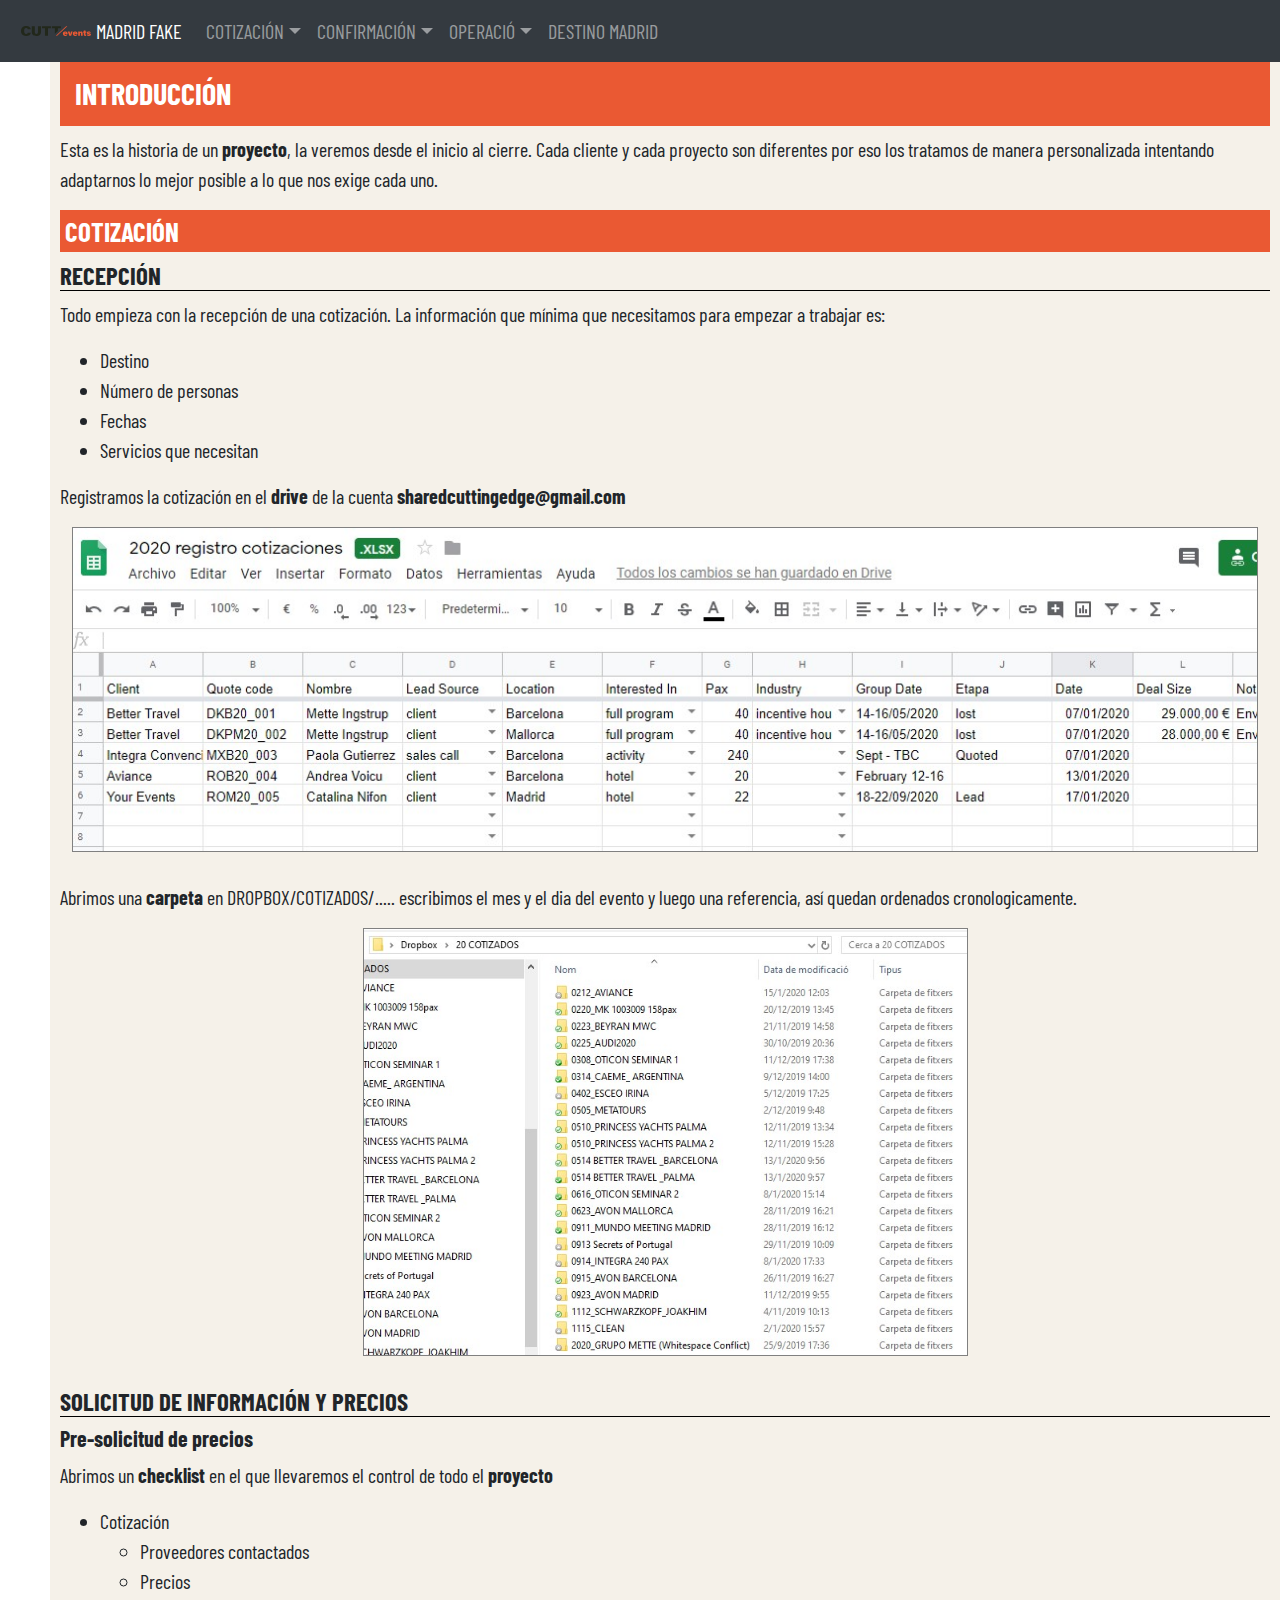
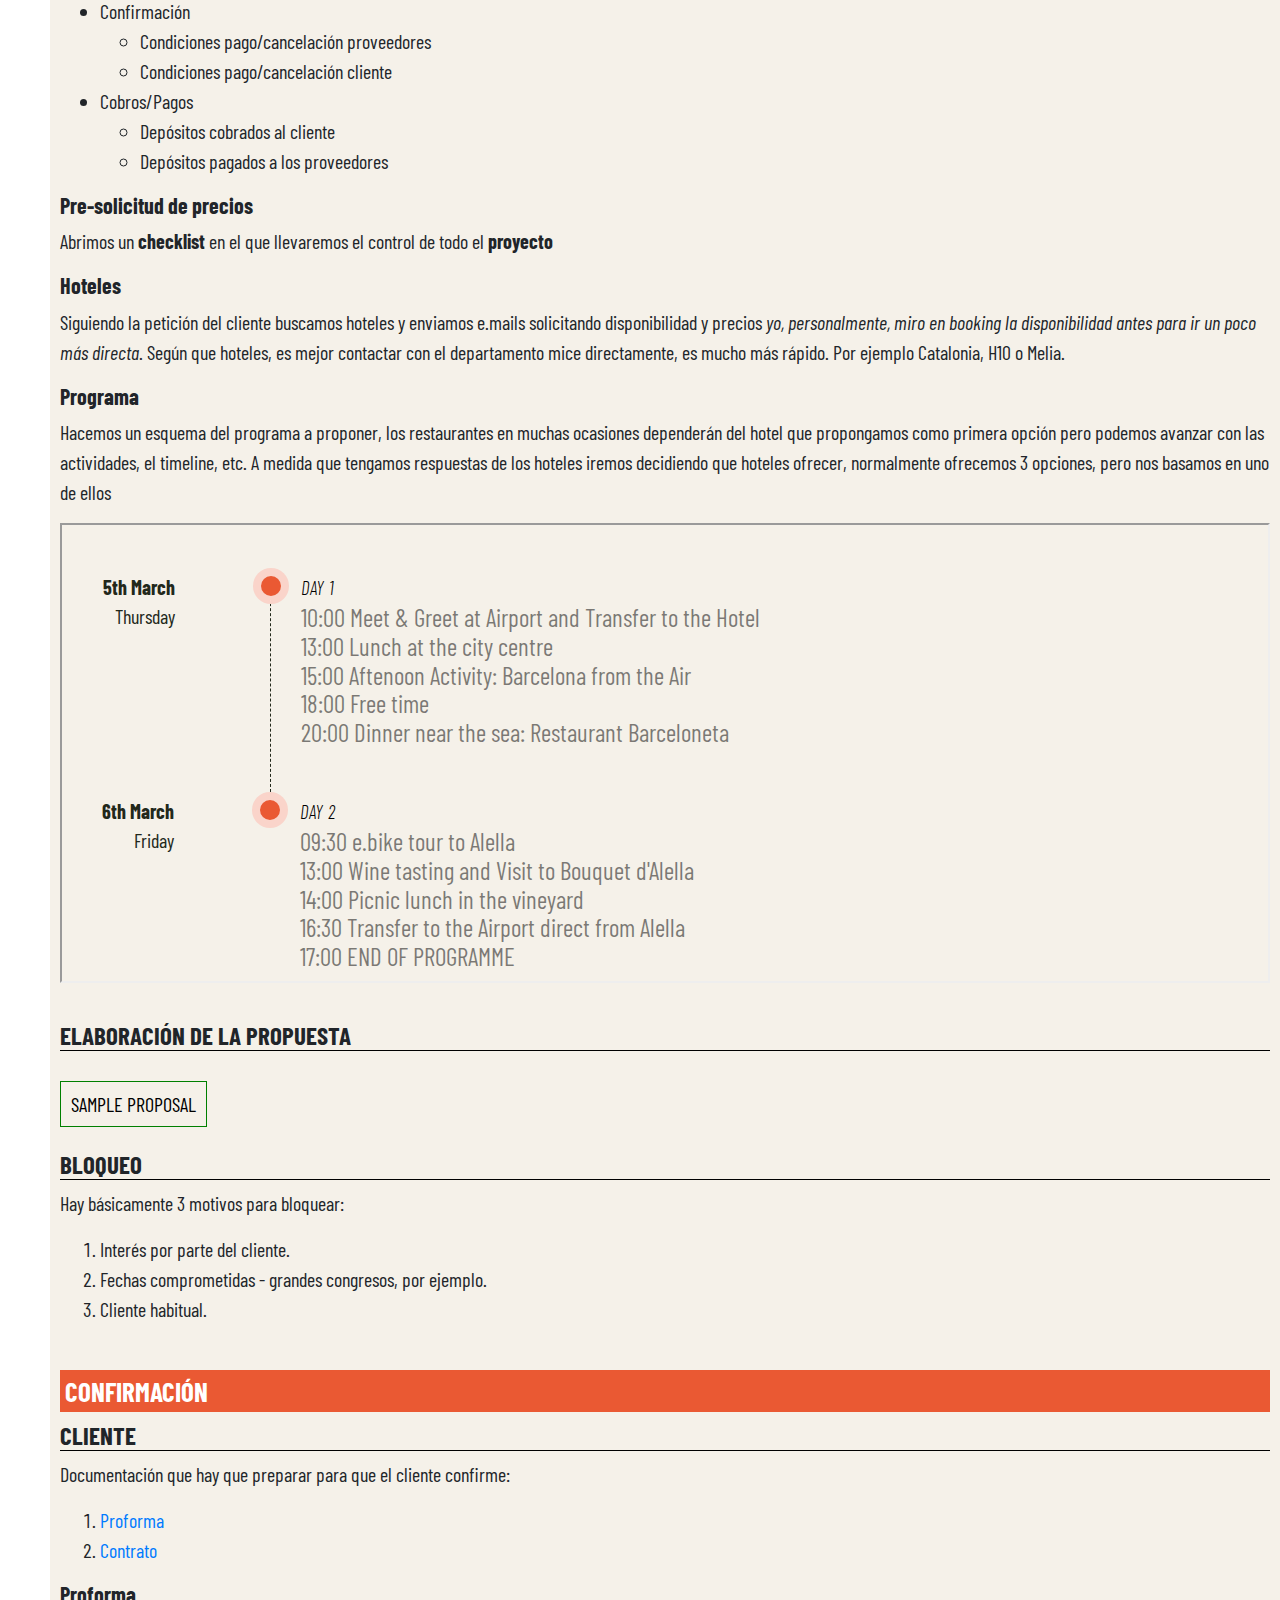
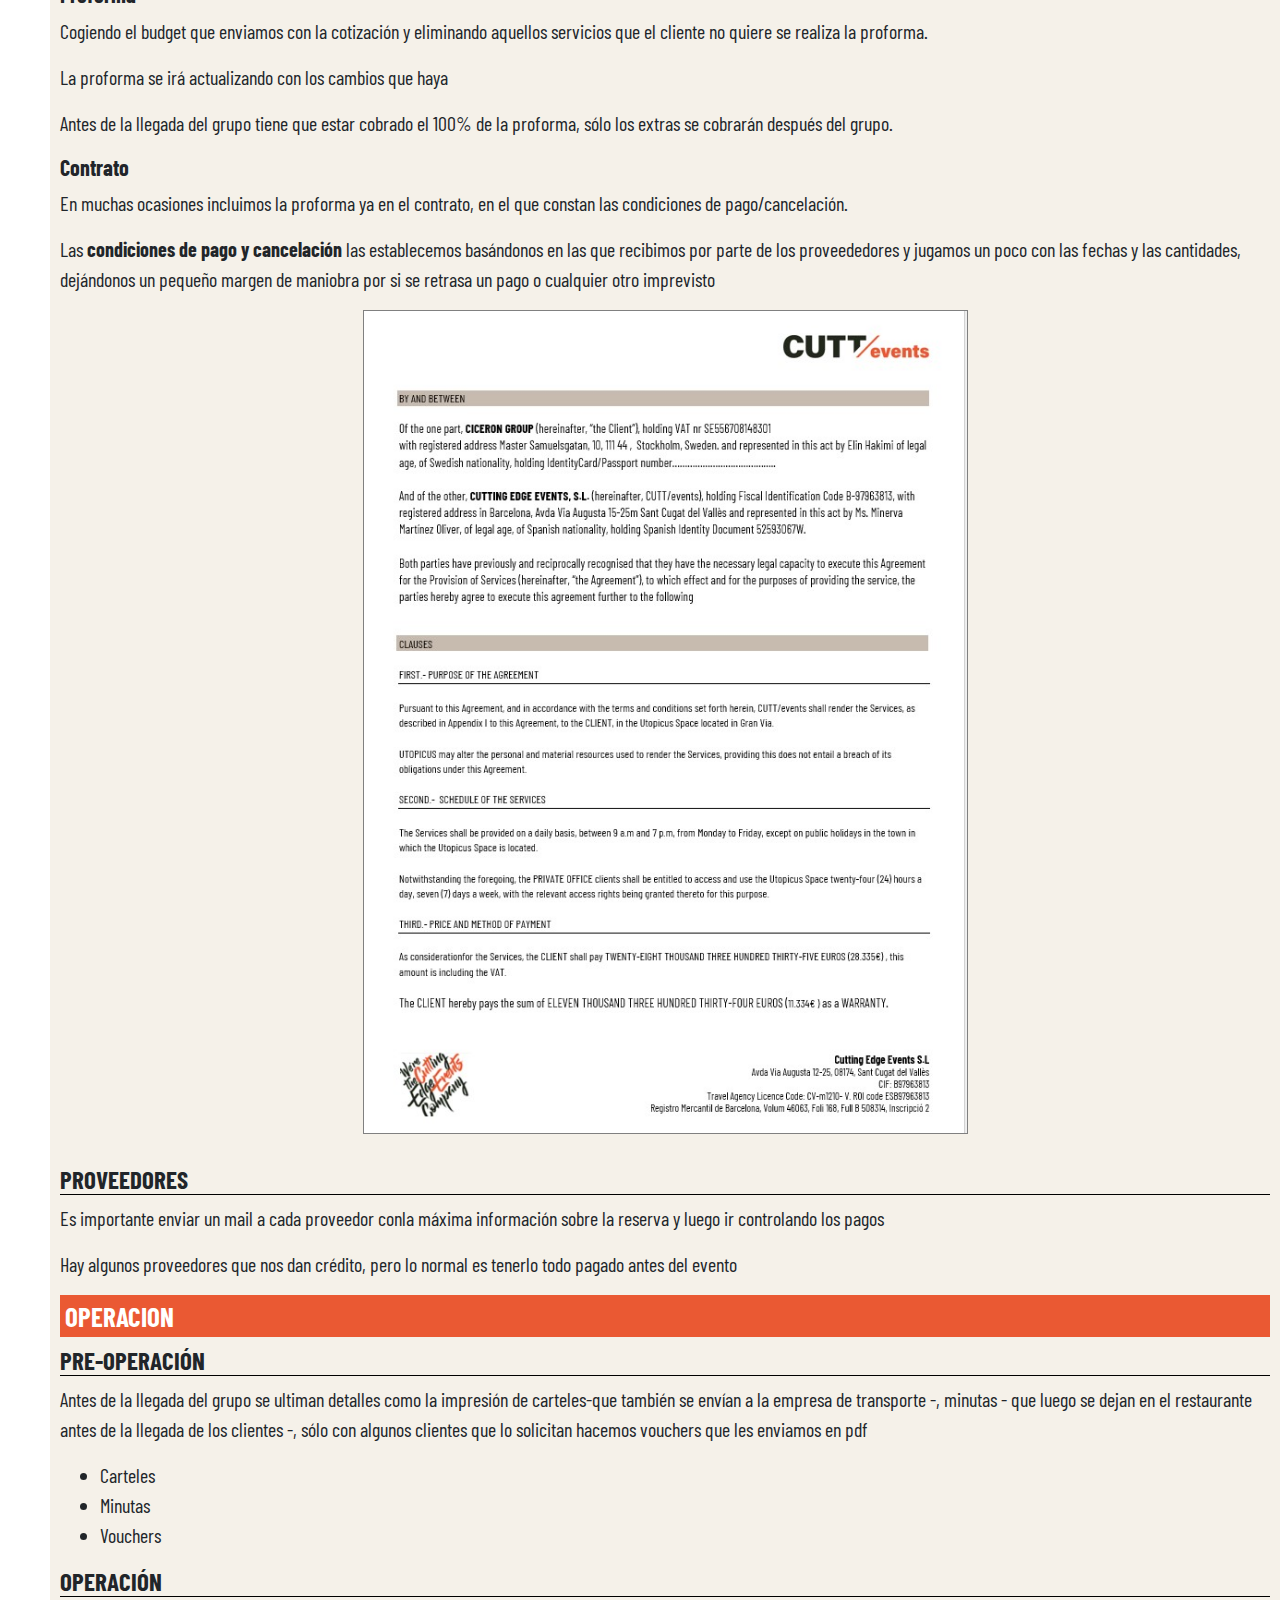
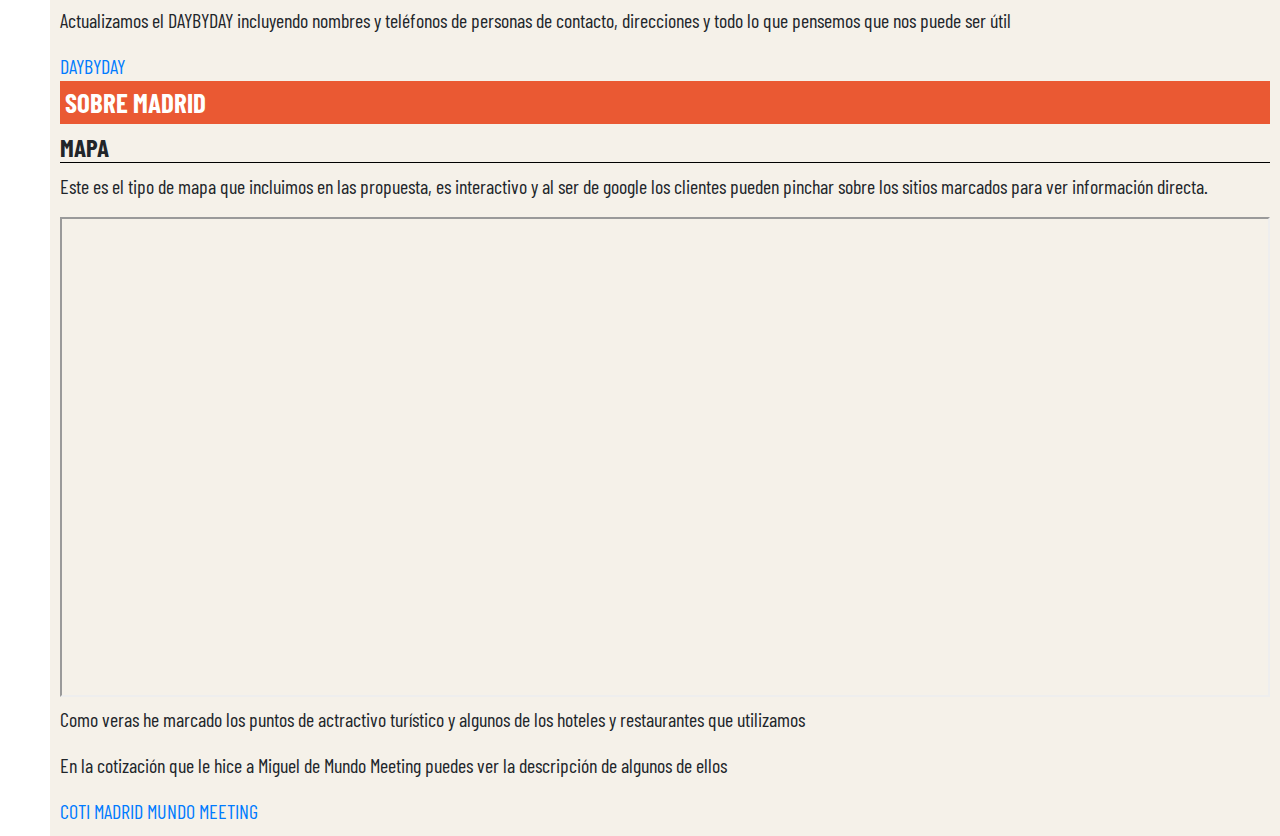
<file: index.html>
﻿<!doctype html>
<html lang="en">
<head>
    <!-- Required meta tags -->
    <meta charset="utf-8">
    <meta name="viewport" content="width=device-width, initial-scale=1, shrink-to-fit=no">
    <!-- fuentes cargadas-->
    <link href="https://fonts.googleapis.com/css?family=Barlow+Condensed&display=swap" rel="stylesheet">

    <!-- Bootstrap CSS -->
    <link rel="stylesheet" href="https://stackpath.bootstrapcdn.com/bootstrap/4.4.1/css/bootstrap.min.css" integrity="sha384-Vkoo8x4CGsO3+Hhxv8T/Q5PaXtkKtu6ug5TOeNV6gBiFeWPGFN9MuhOf23Q9Ifjh" crossorigin="anonymous">


    <!-- Main CSS -->
    <link href="css/main.css" rel="stylesheet" />

    <title>MADRID FAKE</title>
</head>
<body>
    <!-- navegacion-->
    <div class="agrupar">
        <nav class="navbar navbar-expand-lg navbar-dark bg-dark fixed-top" >
            <img src="img/CUTTLOGO.svg" alt="Logo" style="width:80px; padding:5px;">
            <a class="navbar-brand" href="#">MADRID FAKE</a>
            <button class="navbar-toggler" type="button" data-toggle="collapse" data-target="#navbarNav" aria-controls="navbarNav" aria-expanded="false" aria-label="Toggle navigation">
                <span class="navbar-toggler-icon"></span>
            </button>
            <div class="collapse navbar-collapse" id="navbarNav">
                <ul class="navbar-nav">
                    <li class="nav-item dropdown">
                        <a class="nav-link dropdown-toggle" data-toggle="dropdown" href="#">COTIZACIÓN</a>
                        <div class="dropdown-menu">
                            <a class="dropdow-item" href="#recepcion">RECEPCION</a>
                            <a class="dropdow-item" href="#informacion">INFORMACIÓN/PRECIOS</a>
                            <a class="dropdow-item" href="#propuesta">ELABORACIÓN PROPUESTA</a>
                            <a class="dropdow-item" href="#bloqueo">BLOQUEO</a>
                        </div>
                    </li>
                    <li class="nav-item dropdown">
                        <a class="nav-link dropdown-toggle" data-toggle="dropdown" href="#">CONFIRMACIÓN</a>
                        <div class="dropdown-menu">
                            <a class="dropdow-item" href="#cliente">CLIENTE</a>
                            <a class="dropdow-item" href="#proveedores">PROVEEDORES</a>
                        </div>
                    </li>
                    <li class="nav-item dropdown">
                        <a class="nav-link dropdown-toggle" data-toggle="dropdown" href="#">OPERACIÓ</a>
                        <div class="dropdown-menu">
                            <a class="dropdow-item" href="#preoperacion">CLIENTE</a>
                            <a class="dropdow-item" href="#op">OPERACIÓN</a>
                        </div>
                    </li>
                    <li class="nav-item">
                        <a class="nav-link" href="#madrid">DESTINO MADRID</a>
                    </li>
                </ul>
            </div>
        </nav>

        <header id="madridfake">
            <h1 class="cabecera">INTRODUCCIÓN</h1>
            <p>
                Esta es la historia de un <strong>proyecto</strong>, la veremos desde el inicio al cierre. Cada cliente y cada proyecto son diferentes por eso los tratamos de manera personalizada intentando adaptarnos lo mejor posible a lo que nos exige cada uno.
            </p>
        </header>

        <section>
            <h1>COTIZACIÓN</h1>
            <article id="recepcion">
                <h2 class="titulo2">RECEPCIÓN</h2>
                <p>
                    Todo empieza con la recepción de una cotización. La información que mínima que necesitamos para empezar a trabajar es:
                </p>
                    <ul>
                        <li>Destino</li>
                        <li>Número de personas</li>
                        <li>Fechas</li>
                        <li>Servicios que necesitan</li>
                    </ul>
                    <p>
                        Registramos la cotización en el <strong>drive</strong> de la cuenta <strong>sharedcuttingedge@gmail.com</strong>
                    </p>
                    <img src="img/cotisexcel.jpg" alt="Registro Cotizaciones" class="img">
                    <p>
                        Abrimos una <strong>carpeta</strong> en DROPBOX/COTIZADOS/.....  escribimos el mes y el dia del evento y luego una referencia, así quedan ordenados cronologicamente.
                    </p>
                    <img src="img/DROPBOXCOTI.jpg" alt="Carpeta Dropbox" class="img2">

            </article>
            <article id="informacion">
              <h2 class="titulo2">SOLICITUD DE INFORMACIÓN Y PRECIOS</h2>
                <h3>Pre-solicitud de precios</h3>
                <p>
                    Abrimos un <strong>checklist</strong> en el que llevaremos el control de todo el <strong>proyecto</strong>
                </p>
                <ul>
                    <li>Cotización</li>
                        <ul>
                            <li>Proveedores contactados</li>  
                            <li>Precios</li>  
                        </ul>
                    <li>Confirmación</li>
                     <ul>
                        <li>Condiciones pago/cancelación proveedores</li>  
                        <li>Condiciones pago/cancelación cliente</li>  
                     </ul>
                    <li>Cobros/Pagos</li>
                        <ul>
                         <li>Depósitos cobrados al cliente</li>  
                         <li>Depósitos pagados a los proveedores</li>  
                     </ul>
                 </ul>
                                 <h3>Pre-solicitud de precios</h3>
                <p>
                    Abrimos un <strong>checklist</strong> en el que llevaremos el control de todo el <strong>proyecto</strong>
                </p>
                <h3>Hoteles</h3>
                <p>
                    Siguiendo la petición del cliente buscamos hoteles y enviamos e.mails solicitando disponibilidad y precios <em>yo, personalmente, miro en booking la disponibilidad antes para ir un poco más directa</em>. Según que hoteles, es mejor contactar con el departamento mice directamente, es mucho más rápido. Por ejemplo Catalonia, H10 o Melia.
                </p>

                <h3>Programa</h3>
                <p>
                    Hacemos un esquema del programa a proponer, los restaurantes en muchas ocasiones dependerán del hotel que propongamos como primera opción pero podemos avanzar con las actividades, el timeline, etc. 

                    A medida que tengamos respuestas de los hoteles iremos decidiendo que hoteles ofrecer, normalmente ofrecemos 3 opciones, pero nos basamos en uno de ellos
                </p>
                <iframe src="timeline.html"  width="100%" height="460" scrolling="no" margin-bottom="15px";></iframe>
            </br>
            </br>
            </article>
            <article id="propuesta">
                <h2 class="titulo2">ELABORACIÓN DE LA PROPUESTA</h2>
            </br>
                <a class="prop" href="https://marchseminarproposal.netlify.com/" target="_blank" data-toggle="tooltip" title="¡Mira la propuesta!">SAMPLE PROPOSAL</a>
            </article>
        </br>
            <article id="bloqueo">
            <h2 class="titulo2">BLOQUEO</h2>
             <p>Hay básicamente 3 motivos para bloquear:
                <ol>
                    <li>
                        Interés por parte del cliente.
                    </li>
                    <li>
                        Fechas comprometidas - grandes congresos, por ejemplo.
                    </li>
                    <li>
                        Cliente habitual.
                    </li>
                </ol>
             </p>
            </article>
        </section>
    </br>
        <section id="confirmacion">
             <h1>CONFIRMACIÓN</h1>
             <article id="cliente">
                 <h2 class="titulo2">CLIENTE</h2>
                 <p>Documentación que hay que preparar para que el cliente confirme:</p>
                 <ol>
                     <li><a href="#proforma">Proforma</a></li>
                     <li><a href="#contrato">Contrato</a></li>
                 </ol>
                 <h3 class="proforma">Proforma</h3>
                  <p>Cogiendo el budget que enviamos con la cotización y eliminando aquellos servicios que el cliente no quiere se realiza la proforma.</p>
                  <p>La proforma se irá actualizando con los cambios que haya</p>
                  <p>Antes de la llegada del grupo tiene que estar cobrado el 100% de la proforma, sólo los extras se cobrarán después del grupo.</p>
                  <h3 class="contrato">Contrato</h3>
                 <p>En muchas ocasiones incluimos la proforma ya en el contrato, en el que constan las condiciones de pago/cancelación.</p>
                 <p>Las <strong>condiciones de pago y cancelación</strong> las establecemos basándonos en las que recibimos por parte de los proveededores y jugamos un poco con las fechas y las cantidades, dejándonos un pequeño margen de maniobra por si se retrasa un pago o cualquier otro imprevisto</p>
                 <img src="img/contrato.jpg" alt="Contrato" class="img2">
            </article>
            <article id="proveedores">
                <h2 class="titulo2">PROVEEDORES</h2>
                <p>Es importante enviar un mail a cada proveedor conla máxima información sobre la reserva y luego ir controlando los pagos</p>
                <p>Hay algunos proveedores que nos dan crédito, pero lo normal es tenerlo todo pagado antes del evento</p>
        </section>
        <section id="operacion">
            <h1>OPERACION</h1> 
            <h2 class="titulo2">PRE-OPERACIÓN</h2>
            <article id="preoperacion"></article>
                <p>Antes de la llegada del grupo se ultiman detalles como la impresión de carteles-que también se envían a la empresa de transporte -, minutas - que luego se dejan en el restaurante antes de la llegada de los clientes -, sólo con algunos clientes que lo solicitan hacemos vouchers que les enviamos en pdf</p>
                <ul>
                     <li>Carteles</Li>
                     <li>Minutas</li>
                     <li>Vouchers</li>
                 </ul>
            </article>
            <h2 class="titulo2">OPERACIÓN</h2>
            <article id="op"></article>
                <p>Actualizamos el DAYBYDAY incluyendo nombres y teléfonos de personas de contacto, direcciones y todo lo que pensemos que nos puede ser útil</p>
                <a href="https://docs.google.com/spreadsheets/d/1HMLuBzifs4Ic3dqJ5eMYRxBs_frHwiIUhe6QbVDRlco/edit#gid=0" target="_blank">DAYBYDAY</a>
            </article>
        </section>

        <section id="madrid">
            <h1>SOBRE MADRID</h1> 
            <h2 class="titulo2">MAPA</h2>
            <p>Este es el tipo de mapa que incluimos en las propuesta, es interactivo y al ser de google los clientes pueden pinchar sobre los sitios marcados para ver información directa.</p>
            <iframe src="https://www.google.com/maps/d/embed?mid=10aLemBa1lP9_09T_B0IVFJ-bO7bWcl22&hl=ca" width="100%" height="480"></iframe>
            <p>Como veras he marcado los puntos de actractivo turístico y algunos de los hoteles y restaurantes que utilizamos</p>
            <p>En la cotización que le hice a Miguel de Mundo Meeting puedes ver la descripción de algunos de ellos</p>
            <a href="https://septiembre2020madrid.netlify.com/" target="_blank">COTI MADRID MUNDO MEETING</a>
            
        </section>      
    </div>
            <!-- Optional JavaScript -->
            <!-- jQuery first, then Popper.js, then Bootstrap JS -->
            <script src="https://code.jquery.com/jquery-3.4.1.slim.min.js" integrity="sha384-J6qa4849blE2+poT4WnyKhv5vZF5SrPo0iEjwBvKU7imGFAV0wwj1yYfoRSJoZ+n" crossorigin="anonymous"></script>
            <script src="https://cdn.jsdelivr.net/npm/popper.js@1.16.0/dist/umd/popper.min.js" integrity="sha384-Q6E9RHvbIyZFJoft+2mJbHaEWldlvI9IOYy5n3zV9zzTtmI3UksdQRVvoxMfooAo" crossorigin="anonymous"></script>
            <script src="https://stackpath.bootstrapcdn.com/bootstrap/4.4.1/js/bootstrap.min.js" integrity="sha384-wfSDF2E50Y2D1uUdj0O3uMBJnjuUD4Ih7YwaYd1iqfktj0Uod8GCExl3Og8ifwB6" crossorigin="anonymous"></script>

</body>
</html>
</file>
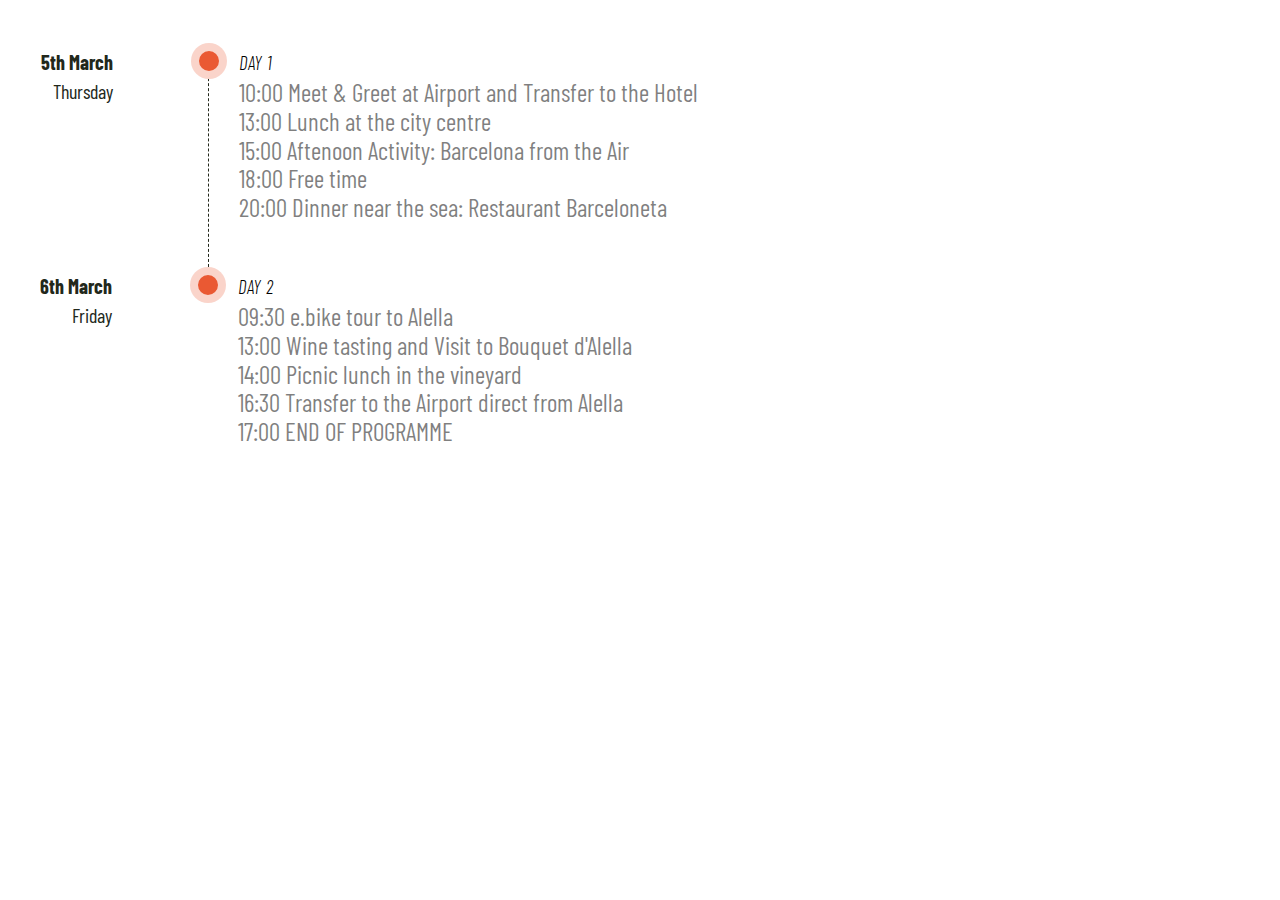
<file: timeline.html>
<!DOCTYPE html>
<html lang="en">
<head>
    <meta charset="UTF-8">
    <meta name="viewport" content="width=device-width, initial-scale=1.0">
    <meta http-equiv="X-UA-Compatible" content="ie=edge">
    <title>Document</title>
    <link href='https://fonts.googleapis.com/css?family=Barlow Condensed' rel='stylesheet'>
    <style>
        body{
  line-height:1.8em;
  width:750px;
}
.history-tl-container{
  font-family: 'Barlow Condensed'; 
  width:100%;
  margin:left;
  display:block;
  position:relative;
}
.history-tl-container ul.tl{
    margin:40px 0;
    padding:0;
    display:inline-block;

}
.history-tl-container ul.tl li{
    list-style: none;
    margin:auto;
    margin-left:200px;
    min-height:70px;
    /*background: rgba(255,255,0,0.1);*/
    border-left:1px dashed #22281B;
    padding:0 0 50px 30px;
    position:relative;
}
.history-tl-container ul.tl li:last-child{ border-left:0;}
.history-tl-container ul.tl li::before{
    position: absolute;
    left: -18px;
    top: -5px;
    content: " ";
    border: 8px solid rgba(255, 255, 255, 0.74);
    border-radius: 500%;
    background: #EA5933;
    height: 20px;
    width: 20px;
    transition: all 500ms ease-in-out;

}
.history-tl-container ul.tl li:hover::before{
    border-color:  #EA5933;
    transition: all 1000ms ease-in-out;
}
ul.tl li .item-title{
  font-size: 19px;
  line-height: 30px;
  letter-spacing: 0.01em;
  font-weight: 300;
  font-style: italic;
}
ul.tl li .item-detail{
    color:rgba(0,0,0,0.5);
    font-size:25px;
}
ul.tl li .timestamp{
    color: #22281B;
    position: absolute;
    width:100px;
    left: -40%;
    text-align: right;
    font-size: 20px;
}
    </style>
</head>
<body>
        <div class="history-tl-container">
                <ul class="tl">
                  <li class="tl-item" ng-repeat="item in retailer_history">
                    <div class="timestamp"><b>5th March</b><br>Thursday</div>
                    <div class="item-title">DAY 1</div>
                    <div class="item-detail">10:00 Meet & Greet at Airport and Transfer to the Hotel</div>
                    <div class="item-detail">13:00 Lunch at the city centre</div>
                    <div class="item-detail">15:00 Aftenoon Activity: Barcelona from the Air</div>
					<div class="item-detail">18:00 Free time</div>
					<div class="item-detail">20:00 Dinner near the sea: Restaurant Barceloneta </div>
                  </li>

                  <li class="tl-item" ng-repeat="item in retailer_history">
                    <div class="timestamp"><b>6th March</b><br> Friday</div>
                    <div class="item-title"> DAY 2</div>
                    <div class="item-detail">09:30 e.bike tour to Alella</div>
					<div class="item-detail">13:00 Wine tasting and Visit to Bouquet d'Alella</div>
					<div class="item-detail">14:00 Picnic lunch in the vineyard</div>
					<div class="item-detail">16:30 Transfer to the Airport direct from Alella</div>
					<div class="item-detail">17:00 END OF PROGRAMME</div>
                  </li>
                </ul>              
              </div>
</body>
</html>
</file>
<file: css/main.css>
﻿
.agrupar {
    width: auto;
    background: #F5F1E9;
    margin: auto;
    padding: 10px;
}


body {
    font-family: 'Barlow Condensed', sans-serif;
    margin-left: 50px;
    font-size: 20px;
}

#madridfake{
    margin-top: 50px;
}

.cabecera {
    background: #EA5933;
    color: white;
    padding: 15px;
    font-size: 30px;
}

h1 {
    background: #EA5933;
    color: white;
    padding: 5px;
    font-size:27px;
    font-weight: bold;
}

.titulo2{
    font-size:25px;
    font-weight: bold;
    border-bottom:1px solid black;
}

.dropdow-item{
    color: black;
    display: block;
}

.img {
    display: block;
    margin-left: auto;
    margin-right: auto;
    width: 98%;
    margin-bottom: 30px;
    border: 1px solid grey;
}

.img2 {
    display: block;
    margin-left: auto;
    margin-right: auto;
    width: 50%;
    margin-bottom: 30px;
    border: 1px solid grey;
}

h3{
    font-weight:bold;
    font-size:22px;
}

.prop{
    color:black;
    border: 1px solid green;
    padding: 10px;   
}
</file>
